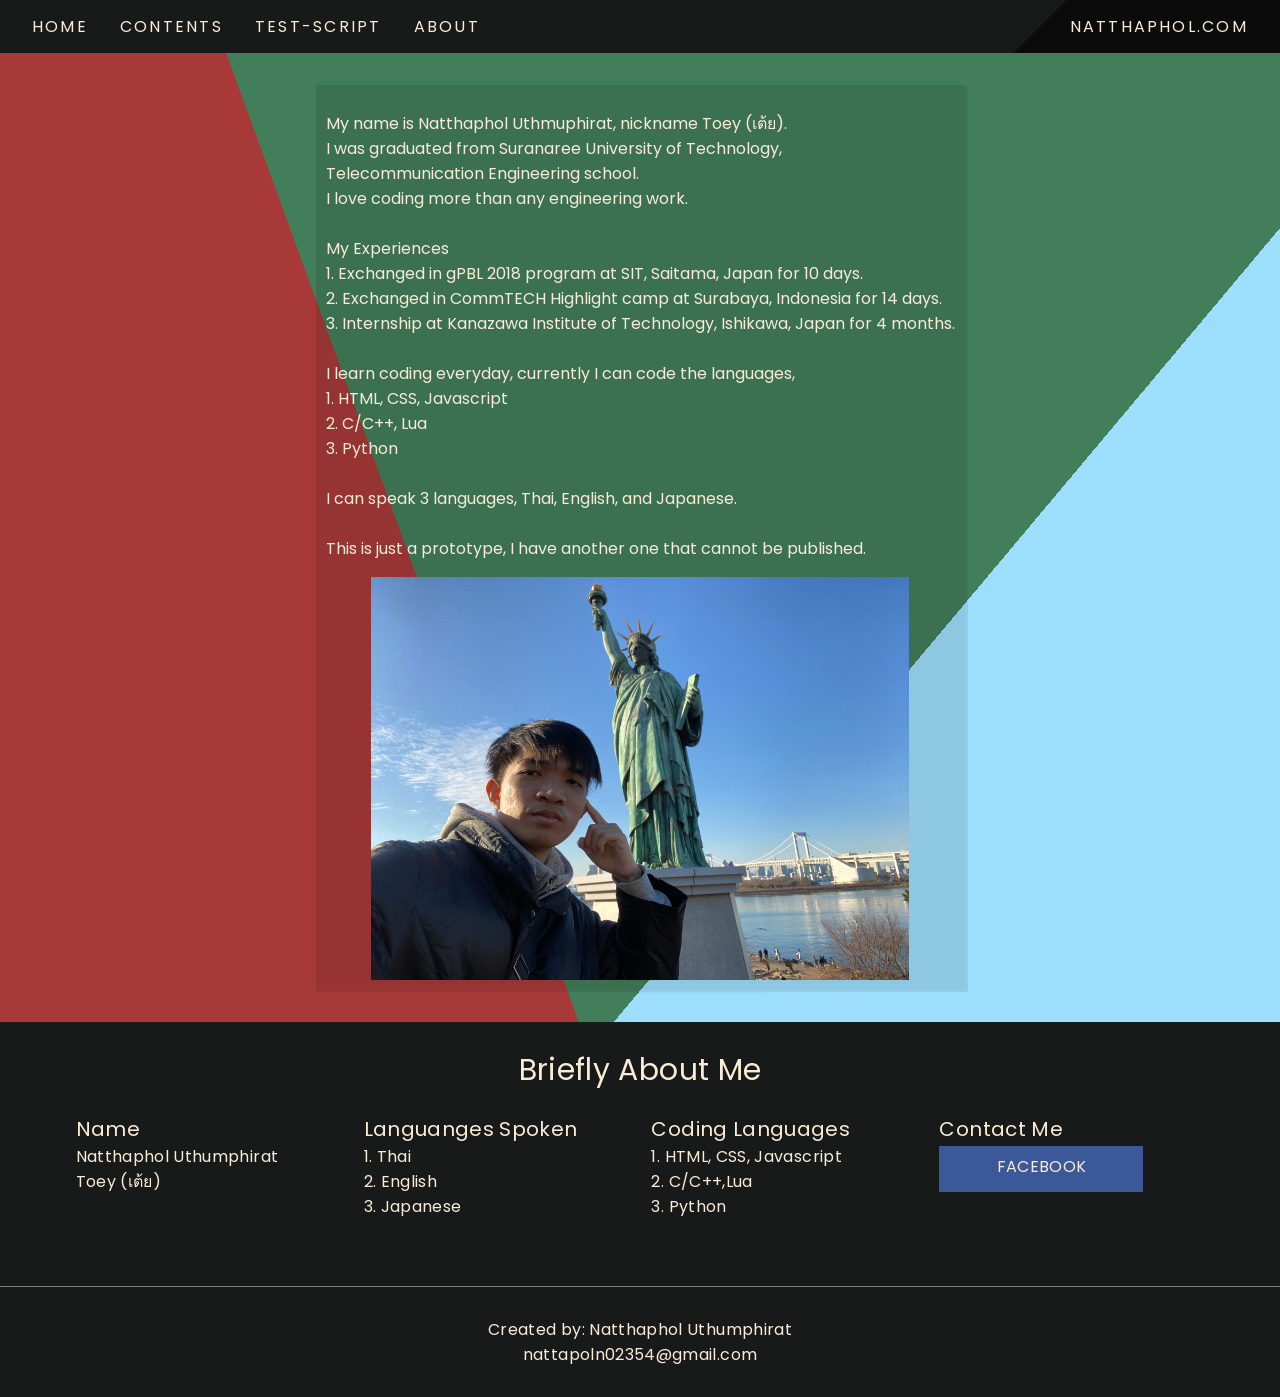
<file: About.html>
<!DOCTYPE HTML>
<html lang="en">

<head>
  <meta charset="UTF-8">
  <meta name="viewport" content="width=device-width, initial-scale=1.0">
  <link rel="stylesheet" href="aboutStyle.css">
  <link rel="icon" href="image/logo.ico" type="image/icon type">
  <script src="w3.js"></script>
  <title>About Me</title>
</head>

<body>
  <!-- copy for everypage -->
  <button onclick="topFunction()" id="myBtn">To Top</button>
  <script src="myScript.js" type="text/javascript"></script>
  <div w3-include-html="myHeader.html"></div>
  </div>
  <!-- End of every Page Copy -->

  <div class="messages">
    <p>My name is <a class="name">Natthaphol Uthmuphirat</a>, nickname Toey (เต้ย).
      <br>I was graduated from Suranaree University of Technology, <br>Telecommunication Engineering school.
      <br>I love coding more than any engineering work.
      <br>
      <br>My Experiences
      <br>1. Exchanged in gPBL 2018 program at SIT, Saitama, Japan for 10 days.
      <br>2. Exchanged in CommTECH Highlight camp at Surabaya, Indonesia for 14 days.
      <br>3. Internship at Kanazawa Institute of Technology, Ishikawa, Japan for 4 months.
      <br>
      <br>I learn coding everyday, currently I can code the languages,
      <br>1. HTML, CSS, Javascript
      <br>2. C/C++, Lua
      <br>3. Python
      <br>
      <br><a class="speak">I can speak 3 languages, Thai, English, and Japanese.</a>
      <br>
      <br>This is just a prototype, I have another one that cannot be published.
      <br>
    </p>
    <img class="img_about" src="image\IMG_1847.jpg" alt="Tokyo Tower" title="At Odaiba, New Year 2019-2020">
  </div>


  <!-- copy for everypage -->
  <div w3-include-html="myFooter.html"></div>
  <script>
    w3.includeHTML()
  </script>
  <!-- End of every Page Copy -->

</body>

</html>
</file>
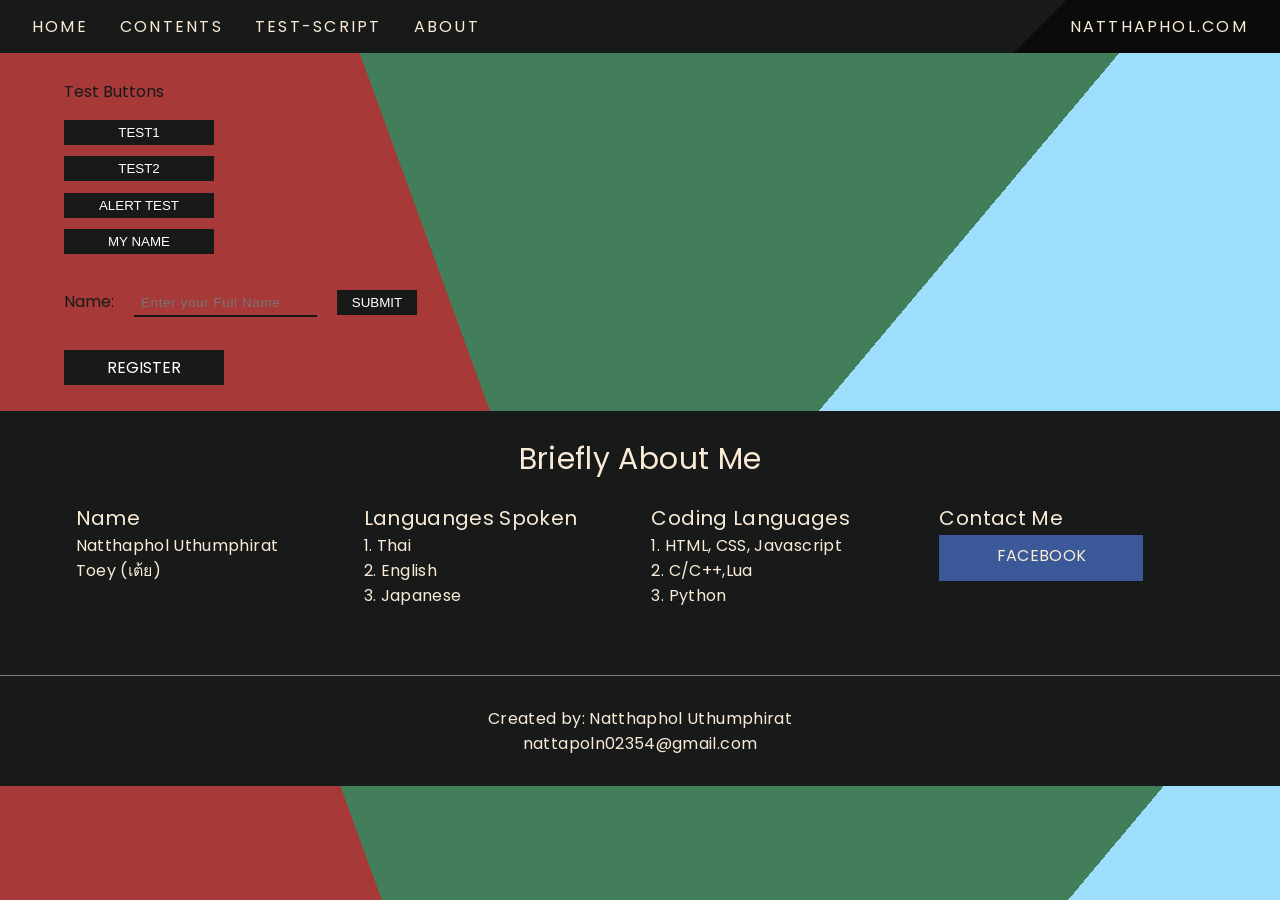
<file: Contact.html>
<!DOCTYPE html>
<html lang="en">

<head>
  <meta charset="UTF-8">
  <meta name="viewport" content="width=device-width, initial-scale=1.0">
  <link rel="stylesheet" href="contactStyle.css">
  <link rel="icon" href="image/logo.ico" type="image/icon type">
  <script src="w3.js"></script>
  <title>My Contact (JS test)</title>
</head>

<body>
  <!-- copy for everypage -->
  <button onclick="topFunction()" id="myBtn">To Top</button>
  <script src="myScript.js" type="text/javascript"></script>
  <div w3-include-html="myHeader.html"></div>
  </div>
  <!-- End of every Page Copy -->

  <div class="forms">
    <div class="testforum">
      <div id="test">Test Buttons</div>
      <p id="test2 (in console)"></p>
      <p id="name"></p>
      <button class="buttonA butTest1" type="button" onclick="test1()">test1</button>
      <button class="buttonA butTest2" type="button" onclick="test2()">test2</button>
      <button class="buttonA butAlert" type="button" onclick="alert_test()">alert test</button>
      <button class="buttonA butnName" type="button" onclick="name1()">my name</button>
    </div>

    <div class="getInput">
      <form onsubmit="return name3()" name="myForm" method="POST" action="contactAction.php">
        <label>Name:</label>
        <input type="text" id="getNameTest" name="getNameTest" placeholder="Enter your Full Name">
        <input type="submit" id="getNameSubmit" value="Submit">
        <p id="printName"></p>
      </form>
    </div>

    <a class="registerButton" href="register.html">register</a>
  </div>

  <!-- copy for everypage -->
  <div w3-include-html="myFooter.html"></div>
  <script>
    w3.includeHTML()
  </script>
  <!-- End of every Page Copy -->
  <script src="contactScript.js"></script>
</body>

</html>
</file>
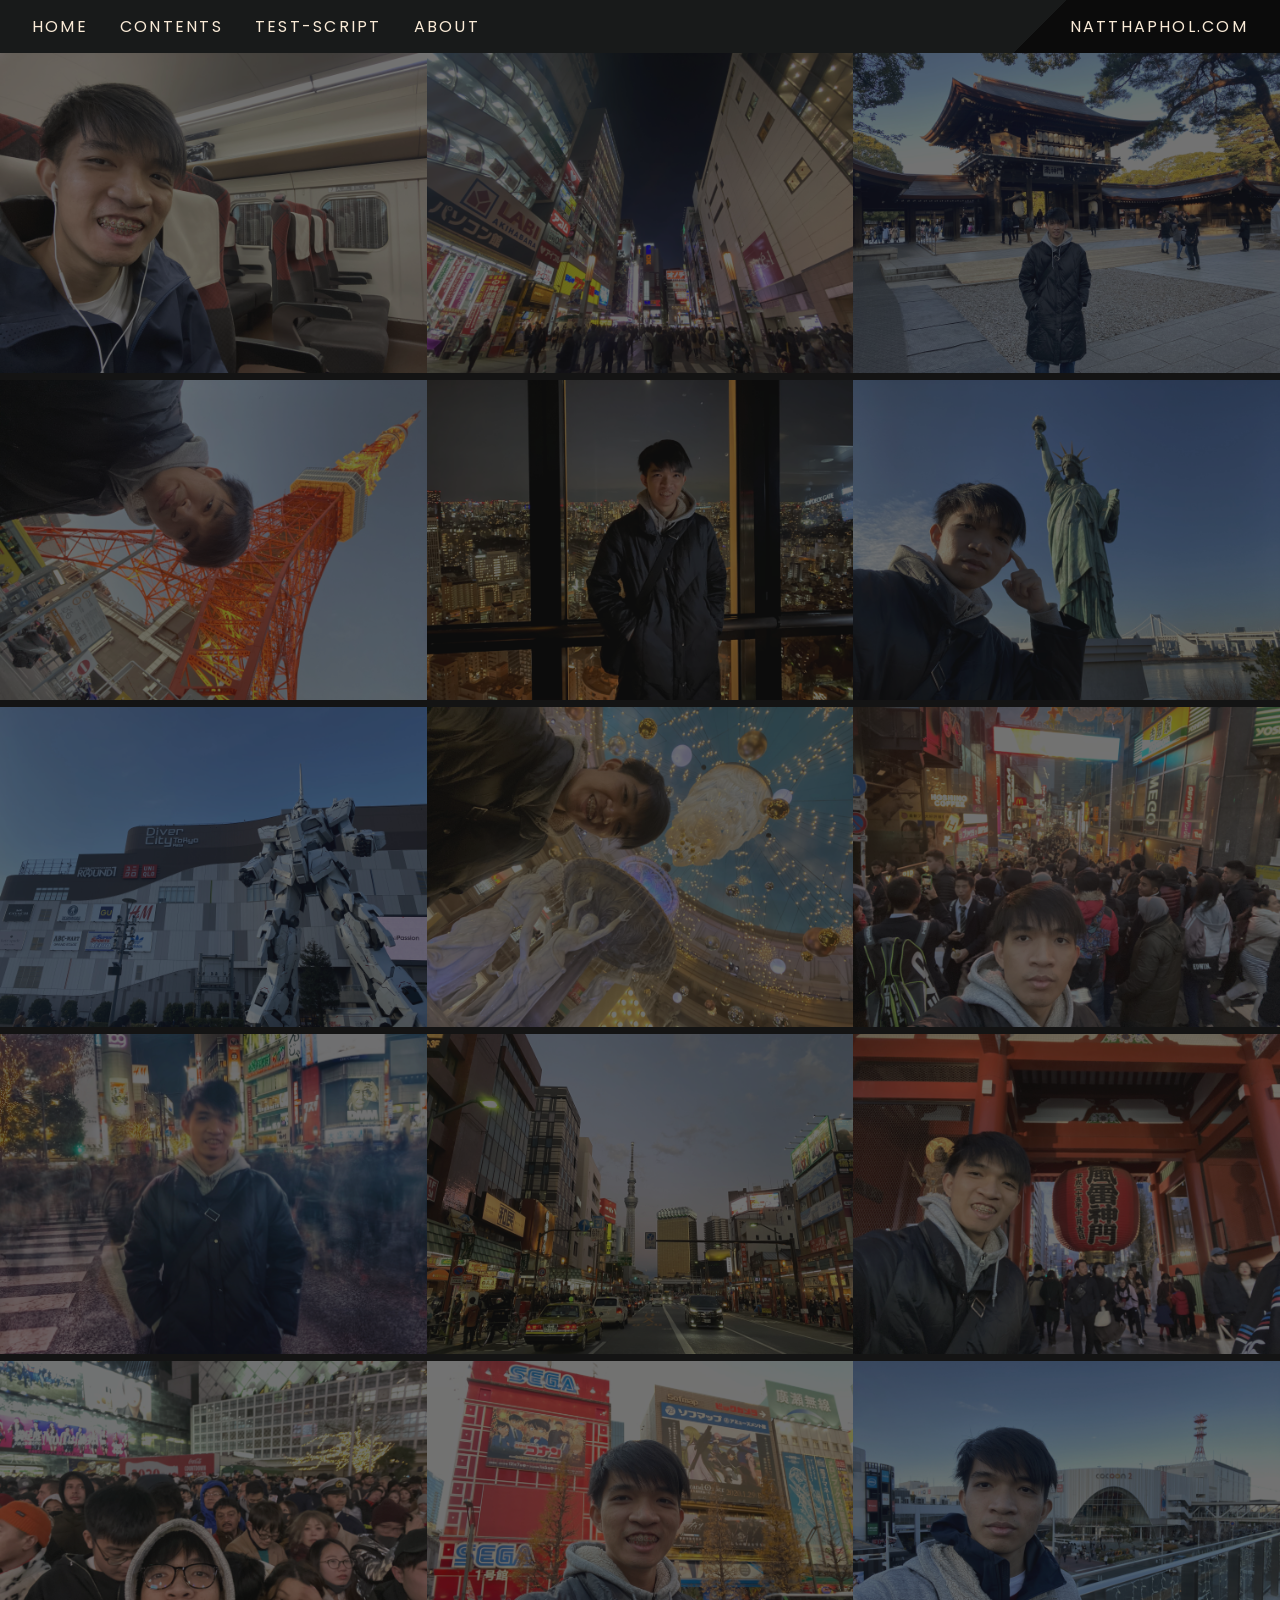
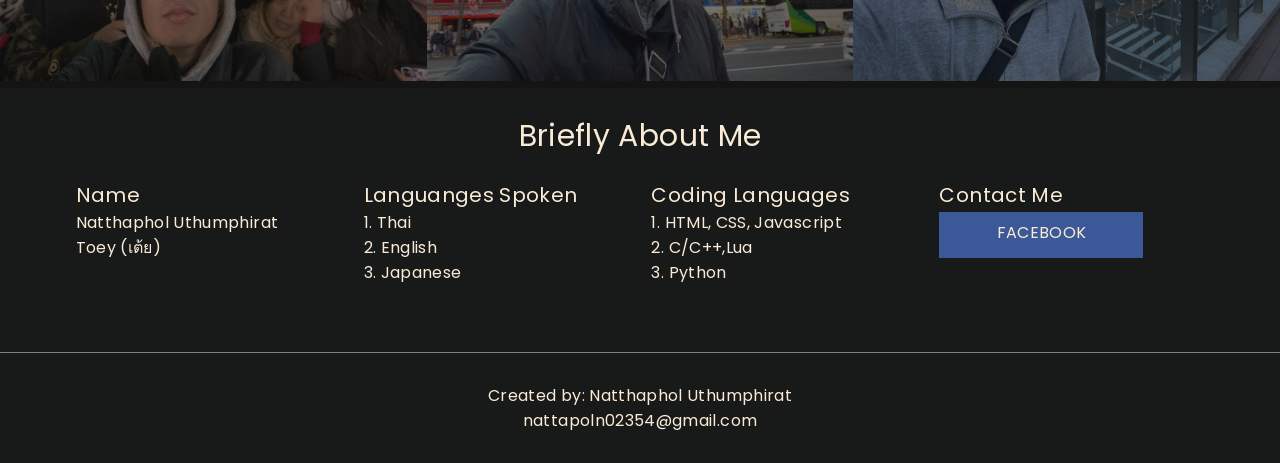
<file: Content.html>
<!DOCTYPE html>
<html lang="en">

<head>
  <meta charset="UTF-8">
  <meta name="viewport" content="width=device-width, initial-scale=1.0">
  <link rel="stylesheet" href="contentStyle.css">
  <link rel="icon" href="image/logo.ico" type="image/icon type">
  <script src="w3.js"></script>
  <title>Content List</title>
</head>

<body>
  <!-- copy for everypage -->
  <button onclick="topFunction()" id="myBtn">To Top</button>
  <script src="myScript.js" type="text/javascript"></script>
  <div w3-include-html="myHeader.html"></div>
  </div>
  <!-- End of every Page Copy -->

  <div class="container">
    <div class="forum forum0">
      <div class="message">Shinkansen @ Kanazawa</div>
      <div class="imgBG">
        <img src="image\Contents\IMG_1577.jpg">
      </div>
    </div>
    <div class="forum forum1">
      <div class="message">Akihabara</div>
      <div class="imgBG">
        <img src="image\Contents\IMG_1602.jpg">
      </div>
    </div>
    <div class="forum forum2">
      <div class="message">Meji Temple</div>
      <div class="imgBG">
        <img src="image\Contents\IMG_1692.jpg">
      </div>
    </div>
    <div class="forum forum3">
      <div class="message">Tokyo Tower</div>
      <div class="imgBG">
        <img src="image\Contents\IMG_1718.jpg">
      </div>
    </div>
    <div class="forum forum4">
      <div class="message">Tokyo Tower Deck</div>
      <div class="imgBG">
        <img src="image\Contents\IMG_1770.jpg">
      </div>
    </div>
    <div class="forum forum5">
      <div class="message">Liberty @ Odaiba</div>
      <div class="imgBG">
        <img src="image\Contents\IMG_1849.jpg">
      </div>
    </div>
    <div class="forum forum6">
      <div class="message">Gandam @ Odaiba</div>
      <div class="imgBG">
        <img src="image\Contents\IMG_1908.jpg">
      </div>
    </div>
    <div class="forum forum7">
      <div class="message">Fancy @ Odaiba</div>
      <div class="imgBG">
        <img src="image\Contents\IMG_1930.jpg">
      </div>
    </div>
    <div class="forum forum8">
      <div class="message">Busy Street @ Harajuku</div>
      <div class="imgBG">
        <img src="image\Contents\IMG_2021.jpg">
      </div>
    </div>
    <div class="forum forum9">
      <div class="message">Crossroad @ Shibuya</div>
      <div class="imgBG">
        <img src="image\Contents\IMG_2084_LE.HEIC">
      </div>
    </div>
    <div class="forum forum10">
      <div class="message">Tokyo Skytree @ Asakusa</div>
      <div class="imgBG">
        <img src="image\Contents\IMG_2230.jpg">
      </div>
    </div>
    <div class="forum forum11">
      <div class="message">Asakusa Temple</div>
      <div class="imgBG">
        <img src="image\Contents\IMG_2235.jpg">
      </div>
    </div>
    <div class="forum forum12">
      <div class="message">New Year @ Shibuya</div>
      <div class="imgBG">
        <img src="image\Contents\IMG_2381.jpg">
      </div>
    </div>
    <div class="forum forum13">
      <div class="message">Akihabara Road</div>
      <div class="imgBG">
        <img src="image\Contents\IMG_2456.HEIC">
      </div>
    </div>
    <div class="forum forum14">
      <div class="message">Saitama-shintoshin</div>
      <div class="imgBG">
        <img src="image\Contents\IMG_2516.jpg">
      </div>
    </div>
  </div>

  <!-- copy for everypage -->
  <div w3-include-html="myFooter.html"></div>
  <script>
    w3.includeHTML()
  </script>
  <!-- End of every Page Copy -->

</body>

</html>
</file>
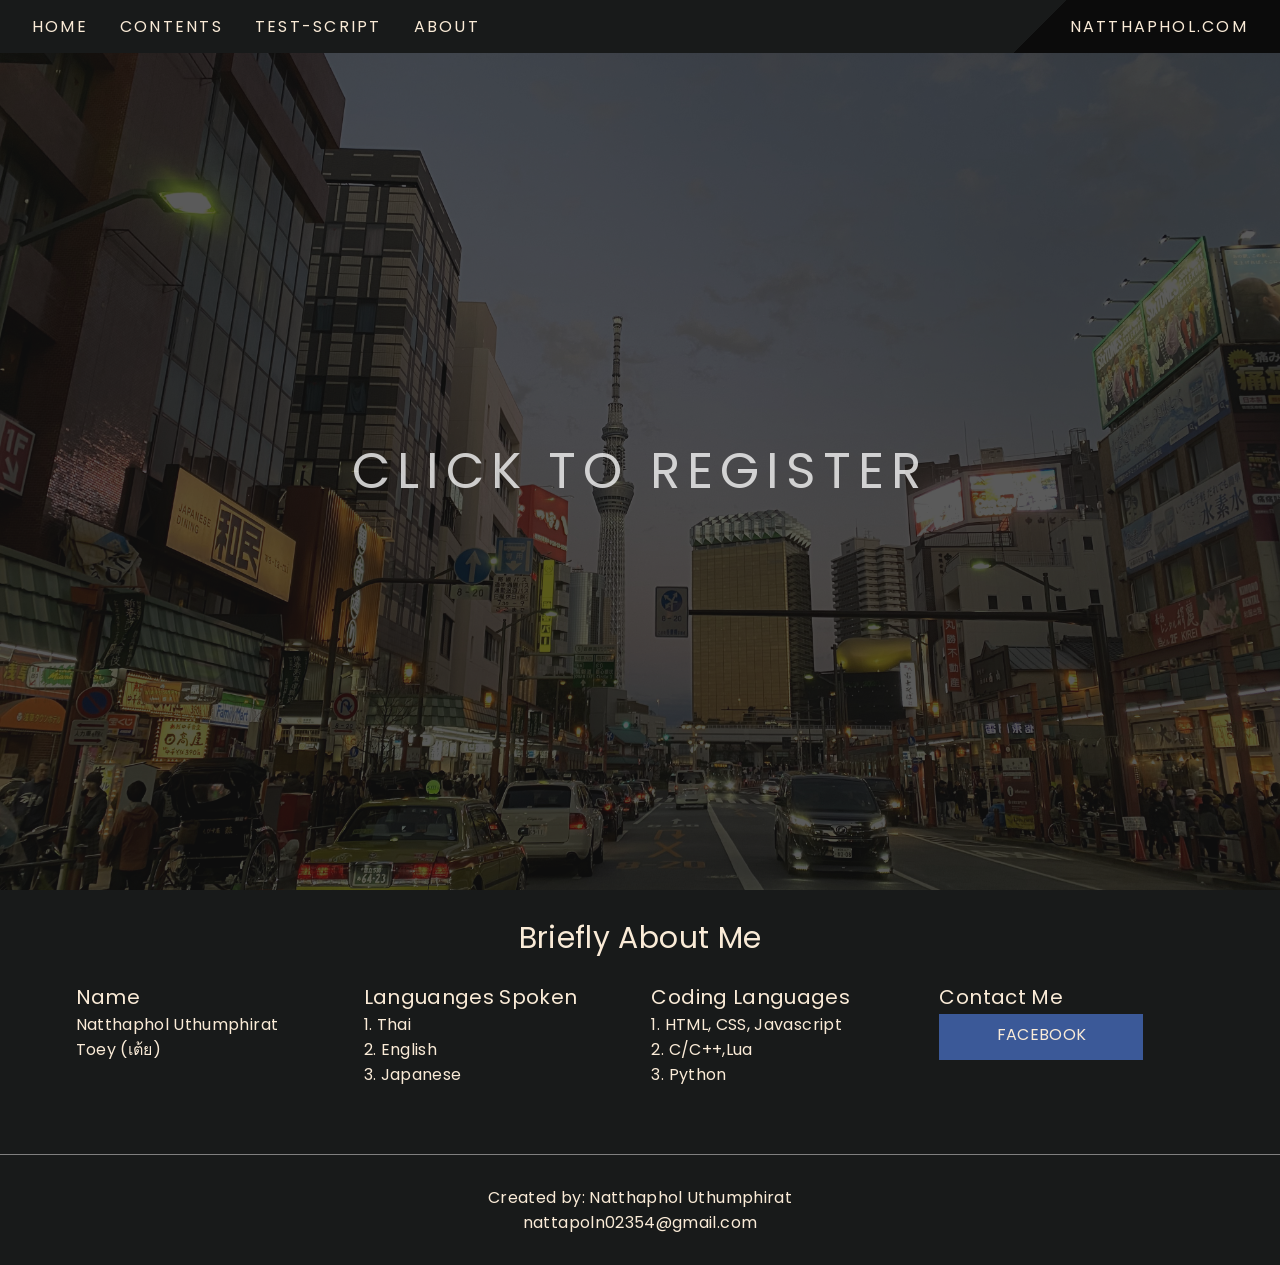
<file: register.html>
<!DOCTYPE html>
<html lang="en">

<head>
  <meta charset="UTF-8">
  <meta name="viewport" content="width=device-width, initial-scale=1.0">
  <link href="https://fonts.googleapis.com/css2?family=Ubuntu&display=swap" rel="stylesheet">
  <link rel="stylesheet" href="registerStyle.css">
  <link rel="icon" href="image/logo.ico" type="image/icon type">
  <script src="w3.js"></script>
  <title>Register</title>
</head>

<body>
  <!-- copy for everypage -->
  <button onclick="topFunction()" id="myBtn">To Top</button>
  <script src="myScript.js" type="text/javascript"></script>
  <div w3-include-html="myHeader.html"></div>
  </div>
  <!-- End of every Page Copy -->

  <div class="login-wrapper">
    <div class="login-left">
      <img src="IMG_2230.jpg">
      <div class="h1">Click to Register</div>
    </div>
    <div class="login-right">
      <div class="h2">Register</div>
      <form onsubmit="return fullName()" name="myForm" action="registerpage.php" method="POST">
        <input type="text" id="getName" name="getName" placeholder="Enter your Full Name" required>
        <input type="text" id="getEmail" name="getEmail" placeholder="Enter your E-Mail" required>
        <input type="password" id="getPassword" name="getPassword" placeholder="Enter your Password" required>
        <input type="password" id="getConfirmPassword" name="getConfirmPassword" placeholder="Confirm Password" required>
        <input type="checkbox" required> I agree with the terms of services
        <input type="submit" value="Sign Up">
      </form>
    </div>
  </div>
  <script src="registerscript.js"></script>
  <!-- copy for everypage -->
  <div w3-include-html="myFooter.html"></div>
  <script>
    w3.includeHTML()
  </script>
  <!-- End of every Page Copy -->
</body>

</html>
</file>
<file: aboutStyle.css>
@import "myStyle.css";

body {
    background: linear-gradient(70deg, #a73939 40%, transparent 40%), linear-gradient(130deg, #427e59 60%, #9ddefc 60%);
}

.messages {
    overflow: hidden;
    padding: 10px;
    margin: 2rem auto 2rem auto;
    display: block;
    justify-items: center;
    width: fit-content;
    box-shadow: 0.1rem 0.1rem 0.1rem 0.1rem rgba(0, 0, 0, 0.08);
    background: rgba(0,0,0,0.1);
}

.messages .img_about {
    width: 42vw;
    display: flex;
    margin: auto;

}
.name{
    color: inherit;
}
.speak {
    animation: bigSmall 2s;
}

@media only screen and (max-width: 600px) {
    .messages {
        padding: 0 2rem 2rem 2rem;
    }

    .messages .img_about {
        width: 80vw;
    }
}

@keyframes bigSmall {
    from {
        font-size: 30px;
        color: red;
    }

    to {
        font-size: 16px;
    }
}
</file>
<file: contactStyle.css>
@import "myStyle.css";

body {
    /* Wind Purple BG */
    /* background: linear-gradient(110deg, #a60af3 40%, rgba(0, 0, 0, 0) 30%), radial-gradient(farthest-corner at 0% 0%, #7a00cc 70%, #c03fff 70%); */

    /* Solar BG w/picture */
    /* background: linear-gradient(-70deg, #fa7c30 30%, rgba(0, 0, 0, 0) 30%), url('https://www.nasa.gov/sites/default/files/thumbnails/image/pia21421-cr.jpg');*/

    /* 3colors multi-degrees BG*/
    /* background: linear-gradient(70deg, #fff810  30%, rgba(0,0,0,0) 30%), linear-gradient(30deg, #63e89e 60%, #ff7ee3 60%); */

    /* Thai Flag Background*/
    /* background:
        linear-gradient(110deg, rgb(180, 0, 0) 16.5%, transparent 16.5%),
        linear-gradient(110deg, white 33%, transparent 33%),
        linear-gradient(110deg, rgb(0, 0, 180) 66%, transparent 66%),
        linear-gradient(110deg, white 82.5%, transparent 82.5%),
        linear-gradient(110deg, rgb(180, 0, 0) 100%, transparent 100%); */
    
    background: linear-gradient(70deg, #a73939 40%, transparent 40%), linear-gradient(130deg, #427e59 60%, #9ddefc 60%);

    /* background: rgb(64, 95, 78); */
}

.forms {
    color: rgb(24, 26, 26);
}

/* part 1 */
.testforum{
    margin: 2% 5% 2% 5%;
}
.buttonA {
    text-transform: uppercase;
    display: block;
    width: 150px;
    border: 0;
    outline: 0;
    padding: 5px 5px 5px 5px;
    margin: 0 0 1% 0;
    border-radius: 0;
    cursor: pointer;
    background-color: rgb(24, 26, 26);
    color: white;
}

/* part 2 */
.getInput {
    margin: 2% 5% 2% 5%;
}
input[type="text"] {
    padding: 5px 7px;
    margin: 0 1rem;
    background-color: inherit;
    border: 0;
    border-radius: 0;
    border-bottom: 2px solid rgb(24, 26, 26);
}

input:placeholder-shown {
    letter-spacing: 0.05em;
}

input[type="text"]:focus {
    outline: none;
}

input[type="submit"] {
    width: 80px;
    border: 0;
    outline: 0;
    padding: 5px 5px 5px 5px;
    margin: 10px 0;
    text-transform: uppercase;
    border-radius: 0;
    cursor: pointer;
    background-color: rgb(24, 26, 26);
    color: white;
}

/* part 3*/
.registerButton{
    text-transform: uppercase;
    display: block;
    width: 150px;
    border: 0;
    outline: 0;
    padding: 5px 5px 5px 5px;
    margin: 2% 5% 2% 5%;
    border-radius: 0;
    cursor: pointer;
    background-color: rgb(24, 26, 26);
    color: white;
    text-decoration: none;
    text-align: center;
}

.phpSection {
    margin: 2rem 0 0 2rem;
}
</file>
<file: contentStyle.css>
@import "myStyle.css";

.container {
    position: relative;
    max-width: 100%;
    display: grid;
    grid-template-columns: repeat(auto-fill, minmax(400px, 1fr));
    grid-template-rows: minmax(300px, auto-fill);
}

.forum img {
    opacity: 0.4;
    cursor: pointer;
}

.forum:hover img {
    opacity: 1;
}

.forum:hover .message {
    display: none;
}

.forum {
    display: flex;
    justify-content: center;
    align-items: center;
}

.message {
    display: none;
    color: #fff;
    text-transform: uppercase;
    letter-spacing: 0.1rem;
    position: absolute;
}
</file>
<file: registerStyle.css>
@import "myStyle.css";

img {
    margin: none;
    width: 100%;
}

.login-wrapper {
    display: flex;
    justify-content: center;
    align-items: center;
    overflow: hidden;
    position: relative;
}

.h1 {
    color: whitesmoke;
    opacity: 0.8;
    font-size: 50px;
    font-weight: 400;
    text-transform: uppercase;
    letter-spacing: 0.1405em;
    transition: 770ms cubic-bezier(0.51, 0.04, 0.12, 0.99);
    cursor: pointer;
    position: absolute;
}

.h2 {
    color: white;
    font-size: 20px;
    height: 5vh;
    background-color: none;
    border-radius: 4px;
    overflow: hidden;
    position: relative;
}

/* ส่วนด้านซ้าย รูป+ข้อความ */
.login-left {
    width: 100vw;
    height: 93vh;
    display: flex;
    justify-content: center;
    align-items: center;
    overflow: hidden;
    transition: 770ms cubic-bezier(0.51, 0.04, 0.12, 0.99);
}

.login-left img {
    opacity: 0.3;
    object-fit: cover;
    display: block;
    transition: 770ms cubic-bezier(0.51, 0.04, 0.12, 0.99);
    object-position: left;
}

/* ส่วนของด้านขวา */
/* แบบ form */
.login-right {
    padding: 40px;
    position: absolute;
    top: 105px;
    right: 0;
    width: 400px;
    height: 75vh;
    transform: translateX(500px) translateZ(0);
    transition: 770ms cubic-bezier(0.51, 0.04, 0.12, 0.99);

}

/* ส่วน fill */
input {
    border: 0;
    /* เอากรอบออก */
    border-radius: 20px;
    /* ขอบโค้งมน */
    font-size: 16px;
    font-weight: 300;
    padding: 2px 0 2px 20px;
    margin-top: 20px;
}

input[type="text"],
input[type="password"] {
    background-color: rgb(0, 94, 0);
    color: whitesmoke;
    width: 100%;
    height: 40px;
}

input:focus {
    outline: 0;
    /* เอากรอบออกตอนที่คลิก fill */
}

/* ส่วนของ checkbox */
input[type="checkbox"]:before {
    content: none;
    border: 1px solid #111;
}

/* ส่วของปุ่ม */
input[type="submit"] {
    color: #fff;
    font-size: 20px;
    border: 0;
    outline: 0;
    border-radius: 2px;
    height: 40px;
    margin-top: 20px;
    padding: 10px;
    background: transparent;
    display: flex;
    cursor: pointer;
    text-transform: uppercase;
    letter-spacing: -0.00933333em;
}

input[type="submit"]:hover {
    background-color: green;
    border-radius: 20px;
    cursor: pointer;
}

/* .open คือ work with javascript */
.open .h1 {
    transform: translateX(200px) translateZ(0);
}

.open .login-left img {
    transform: translateX(280px) translateZ(0px);
}

.open .login-left {
    transform: translateX(-480px) translateZ(0px);
}

.open .login-right {
    transform: translateX(0px) translateZ(0px);
}
</file>
